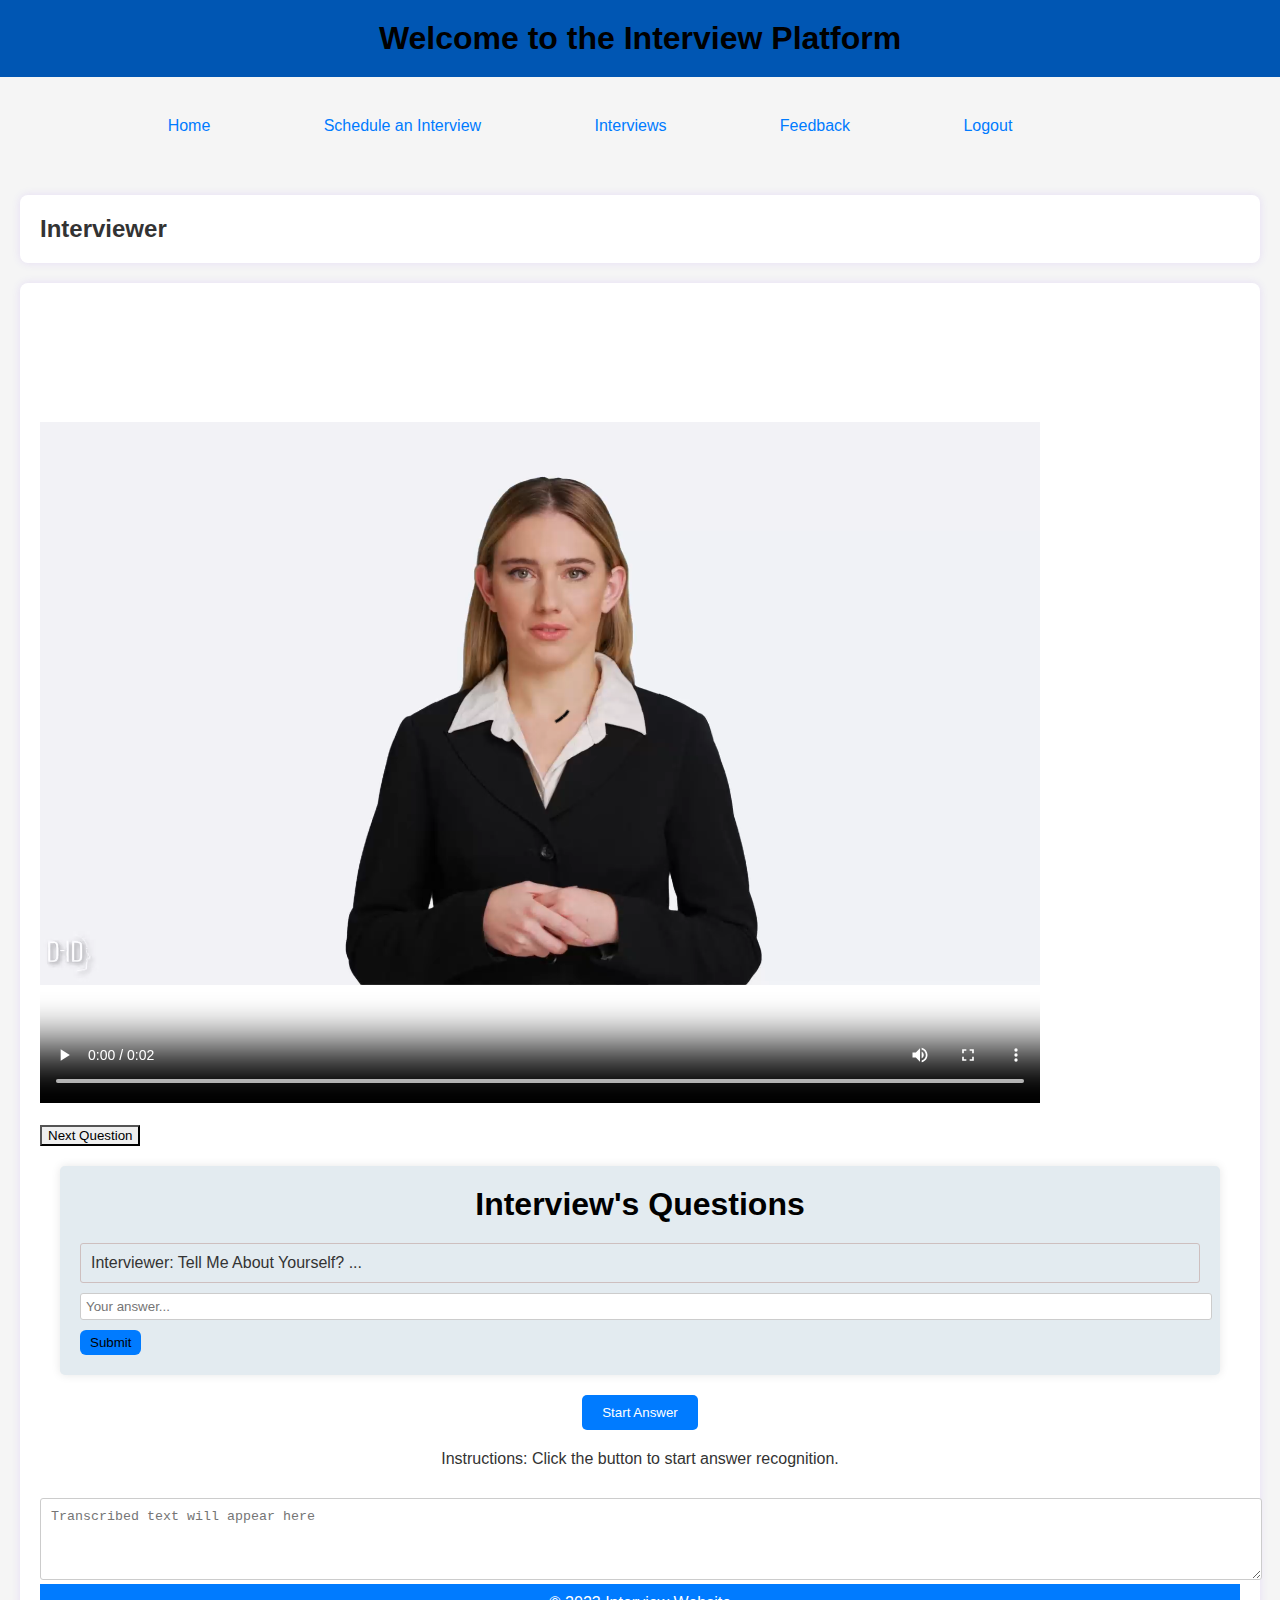
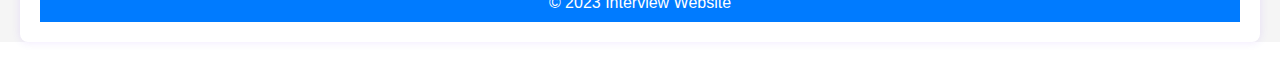
<file: index3.html>
<!DOCTYPE html>
<html>
    <head>
        <title>Video Player</title>
        <link rel="stylesheet" href="index.css">
    </head>
    <!-- <style src="index.css"></style> -->
    <body>

        <header>
            <h1>Welcome to the Interview Platform</h1>
        </header>
        <nav>
            <ul>
                <li><a href="#">Home</a></li>
                &nbsp;

                <li><a href="#">Schedule an Interview</a></li>
                &nbsp;

                <li><a href="#">Interviews</a></li>
                &nbsp;

                <li><a href="#">Feedback</a></li>
                &nbsp;

                <li><a href="#">Logout</a></li>
            </ul>
        </nav> <section class="interviewer-section">
            <h2>Interviewer</h2>

        </div> 
    </section>
    <section class="candidate-section">
        <!-- <h2>Candidate</h2> -->

        <video id="videoPlayer" width="1000" height="800" controls autoplay></video><br><br>
        <button id="playNext">Next Question</button>

        <script>
            const videoPlayer = document.getElementById('videoPlayer');
            const playNextButton = document.getElementById('playNext');
            
            // Define your video queue as an array of video sources
            const videoQueue = [
            "1.mp4",
            "2.mp4",
            "3.mp4" ,
            "4.mp4" ,
            "5.mp4" ,
            "7.mp4" ,
            "8.mp4" ,
            "9.mp4" ,
            "10.mp4",
            "11.mp4",
            "p1.mp4",
            "p2.mp4",
            "p3.mp4",
            "p4.mp4"
                // Add more video URLs as needed
            ];
    
            let currentVideoIndex = 0;
    
            // Function to play the next video in the queue
            function playNextVideo() {
                if (currentVideoIndex < videoQueue.length) {
                    videoPlayer.src = videoQueue[currentVideoIndex];
                    videoPlayer.play();
                    currentVideoIndex++;
                } else {
                    // Queue is empty, you can handle this situation
                    console.log('Queue is empty');
                }
            }
    
            // Event listener for the "Play Next" button
            playNextButton.addEventListener('click', playNextVideo);
    
            // Play the first video when the page loads
            playNextVideo();
        </script>

        <div class="chat-container">
            <div class="chat-header">
                <h1>Interview's Questions</h1>
            </div>
            <div class="chat-content" id="chat-content">
                <!-- Chat messages will appear here -->
            </div>
            <div class="chat-video" id="chat-video">
                <!-- Video player will appear here -->
            </div>
            <div class="chat-input">
                <input type="textarea" id="user-input"
                    placeholder="Your answer...">
                <button id="send-button">Submit</button>
            </div>
        </div>
        <button id="start-btn">Start Answer</button>
        <div id="instructions">Instructions: Click the button to start answer
            recognition.</div>
        <textarea id="textbox" rows="4" cols="50"
            placeholder="Transcribed text will appear here"></textarea>
        <script>
            const chatContent = document.getElementById('chat-content');
            const userInput = document.getElementById('user-input');
            const sendButton = document.getElementById('send-button');
            const textbox = document.getElementById("textbox");
            const questions = [
                // Add your questions here
                'Tell Me About Yourself? ...',
        'Where Do You See Yourself in 5 Years? ...',
        'What Are Your Biggest Achievements? ...',
        'How Do You Handle Stress and Pressure? ...',
        'Why Are You Interested in this Job? ...',
        
        'Do you have any technical certifications?',
        'How many programming languages do you know?',
        'What are the different types of OS you are comfortable working with?',
        'What is the extent of your technical expertise?',
        'How many development tools have you used?',
    
        'What is a data structure?',
        'What is a linked list?',
        'What is the difference between an array and a linked list?',
        // 'What is LIFO?'
        // 'What is FIFO?'
        'What is a stack?'    ,
        'What are binary trees?'
                
            ];
            let currentQuestionIndex = 0;
    
            // Function to append a message to the chat content
            function appendMessage(message) {
                const messageDiv = document.createElement('div');
                messageDiv.classList.add('message');
                messageDiv.textContent = message;
                chatContent.appendChild(messageDiv);
            }
    
            
    
            // Event listener for send button click
            sendButton.addEventListener('click', () => {
                const userAnswer = userInput.value.trim();
                if (userAnswer === '') return;
                const question = questions[currentQuestionIndex];
                appendMessage(`You: ${userAnswer}`);
                currentQuestionIndex++;
                if (currentQuestionIndex < questions.length) {
                    setTimeout(askQuestion, 1000);
                } else {
                    appendMessage('Interviewer: Thank you for the conversation.');
                    userInput.disabled = true;
                    sendButton.disabled = true;
                }
                userInput.value = ''; // Clear the user-input field
                textbox.value = ''; // Clear the transcribed text
            });
    
    
            // Function to ask the current question
            function askQuestion() {
                const question = questions[currentQuestionIndex];
                appendMessage(`Interviewer: ${question}`);
            }
    
            // Initial question
            askQuestion();
    
            // Voice recognition setup
            var speechRecognition = window.webkitSpeechRecognition || window.SpeechRecognition;
            if (!speechRecognition) {
                alert("Speech recognition is not supported in your browser.");
            } else {
                var recognition = new speechRecognition();
                var content = '';
    
                recognition.continuous = true;
    
                recognition.onstart = function () {
                    instructions.textContent = "Voice Recognition is on";
                }
    
                recognition.onspeechend = function () {
                    instructions.textContent = "No activity";
                }
    
                recognition.onerror = function (event) {
                    instructions.textContent = "Error: " + event.error;
                }
    
                recognition.onresult = function (event) {
                    var current = event.resultIndex;
                    var transcript = event.results[current][0].transcript;
                    content += transcript;
                    textbox.value = content;
                    userInput.value = content; // Update the user-input field with transcribed text
                }
    
                document.getElementById("start-btn").addEventListener("click", function (event) {
                    if (content.length) {
                        content -= " "; // Add a space if there's existing content
                    }
                    recognition.start();
                });
            }
        </script>
    </body>
    <footer>
        <p>&copy; 2023 Interview Website</p>
    </footer>
</html>
</file>
<file: index.css>
*{
    background-image: url('https://unsplash.com/photos/a-view-of-a-mountain-range-at-sunset-KJKgvXUMr2U');
}

body, h1, h2, h3, p, ul, li {
    margin: 0;
    padding: 0;
    
    
    

}
h1{
    color: rgb(0, 0, 0);
}


/* Set a background color and text color for the entire page */
body {
    background-color: #f5f5f5;
    color: #333;
    font-family: Arial, sans-serif;
}

/* Style the header section */
header {
    background-color: #0056b3;
    color: #fff;
    text-align: center;
    padding: 20px 0;
}

/* Style the navigation menu */
nav ul {
    list-style-type: none;
    text-align: center;
    border-top: 35px;
    padding: 40px 0;
}

nav li {
    display: inline;
    margin-right: 100px;
}

nav a {
    text-decoration: none;
    color:#007bff
    /* font-weight : bold;
    justify-content : center;
    font-size : 35px ; */
}

/* Style the main sections */
.interviewer-section, .candidate-section {
    background-color: #fff;
    margin: 20px;
    padding: 20px;
    border-radius: 8px;
    box-shadow: 0 0 10px rgba(87, 22, 239, 0.1);
}

/* Style the video container */
.video-container {
    position: relative;
    /* box: #333; */
}

/* Style the label and input for video selection */
label {
    display: block;
    margin-top: 10px;
    font-weight: bold;
}

input[type="number"] {
    width: 100%;
    padding: 5px;
    margin-bottom: 10px;
    border: 1px solid #ccc;
    border-radius: 3px;
}

/* Style the chat container */
.chat-container {
    background-color: rgb(227, 235, 240);
    margin: 20px;
    padding: 20px;
    border-radius: 5px;
    box-shadow: 0 0 10px rgba(0, 0, 0, 0.1);
}

.chat-header {
    
    text-align: center;
    margin-bottom: 20px;
}

.chat-content {
    max-height: 300px;
    overflow-y: auto;
    padding: 10px;
    border: 1px solid #cebfbf;
    border-radius: 3px;
}

.chat-input {
    margin-top: 10px;
}

input[type="textarea"] {
    width: 100%;
    padding: 5px;
    border: 1px solid #ccc;
    border-radius: 3px;
}

button#send-button {
    display: block;
    margin-top: 10px;
    padding: 5px 10px;
    background-color: #007bff;
    color:black;
    border: none;
    border-radius: 6px;
    cursor: pointer;
}

button#send-button:hover {
    background-color: lightsalmon;
}

/* Style the voice recognition button and instructions */
#start-btn {
    display: block;
    margin: 20px auto;
    padding: 10px 20px;
    background-color: #007bff;
    color: #fff;
    border: none;
    border-radius: 5px;
    cursor: pointer;
}

#start-btn:hover {
    background-color: #007bff;
}

#instructions {
    text-align: center;
    margin-bottom: 20px;
}

/* Style the transcript textbox */
#textbox {
    width: 100%;
    padding: 10px;
    margin-top: 10px;
    border: 1px solid #ccc;
    border-radius: 3px;
}

/* Style the footer */
footer {
    text-align: center;
    background-color: #007bff;
    color: #fff;
    padding: 10px 0;
}

/* Responsive design for smaller screens (e.g., mobile devices) */
@media (max-width: 768px) {
    nav ul {
        text-align: left;
    }
}
</file>
